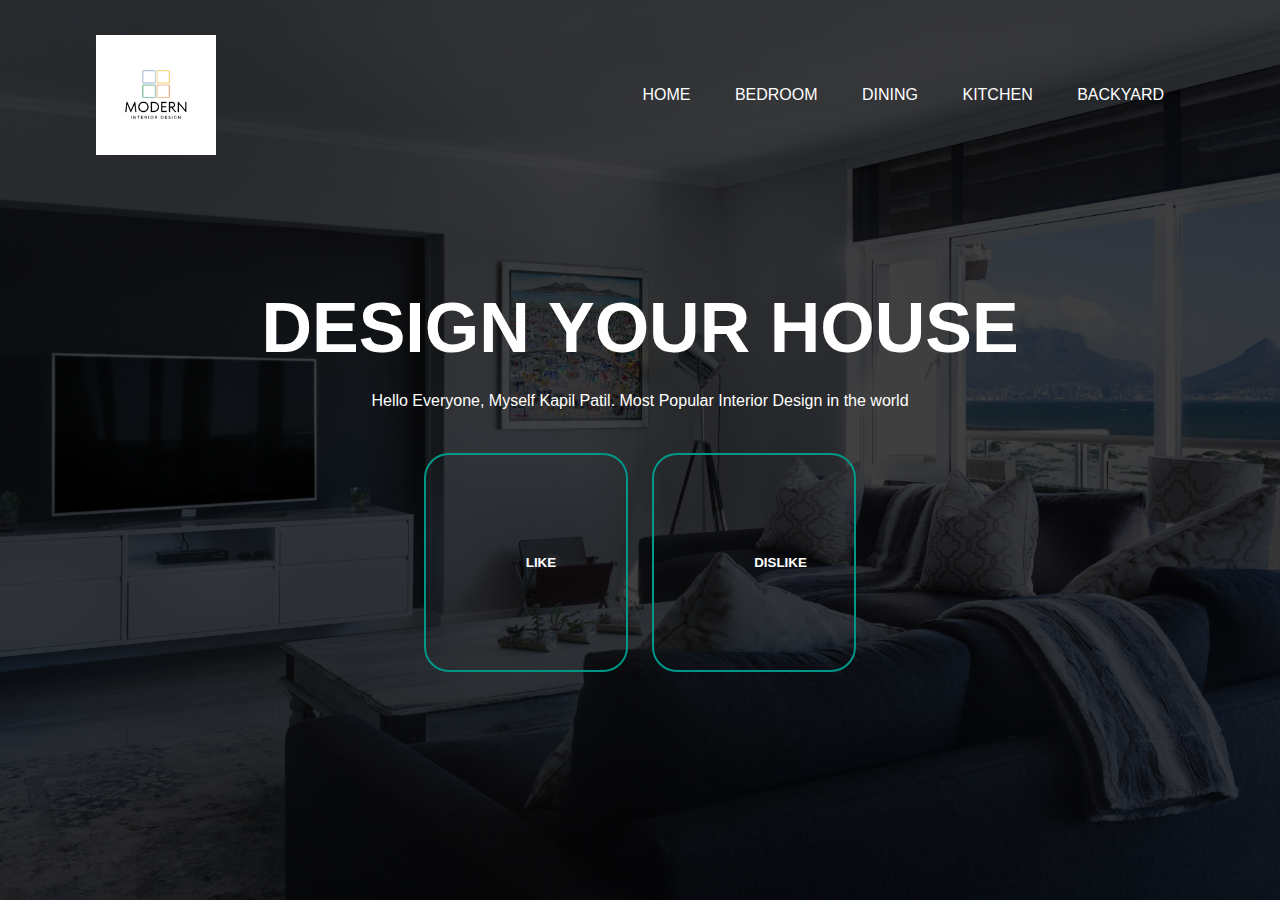
<file: landing_webpage/index.html>
<html>
    <head>
        <title>Interior Design Webpage</title>
        <link rel="stylesheet" href="style.css">
    </head>
    <body>  
        <div class="banner">
            <div class="navbar">
                <img src="logo.png" class="logo">
                <ul>
                    <li><a href="#">Home</a></li>
                    <li><a href="#">Bedroom</a></li>
                    <li><a href="#">Dining</a></li>
                    <li><a href="#">Kitchen</a></li>
                    <li><a href="#">backyard</a></li>
                </ul>
            </div>
            <div class="content">
                <h1>DESIGN YOUR HOUSE</h1>
                <p>Hello Everyone, Myself Kapil Patil. Most Popular Interior Design in the world</p>
                <div>
                    <button type="button"><span></span>LIKE</button>
                    <button type="button"><span></span>DISLIKE</button>
                </div>
                
            </div>
        </div>
    </body>
</html>
</file>
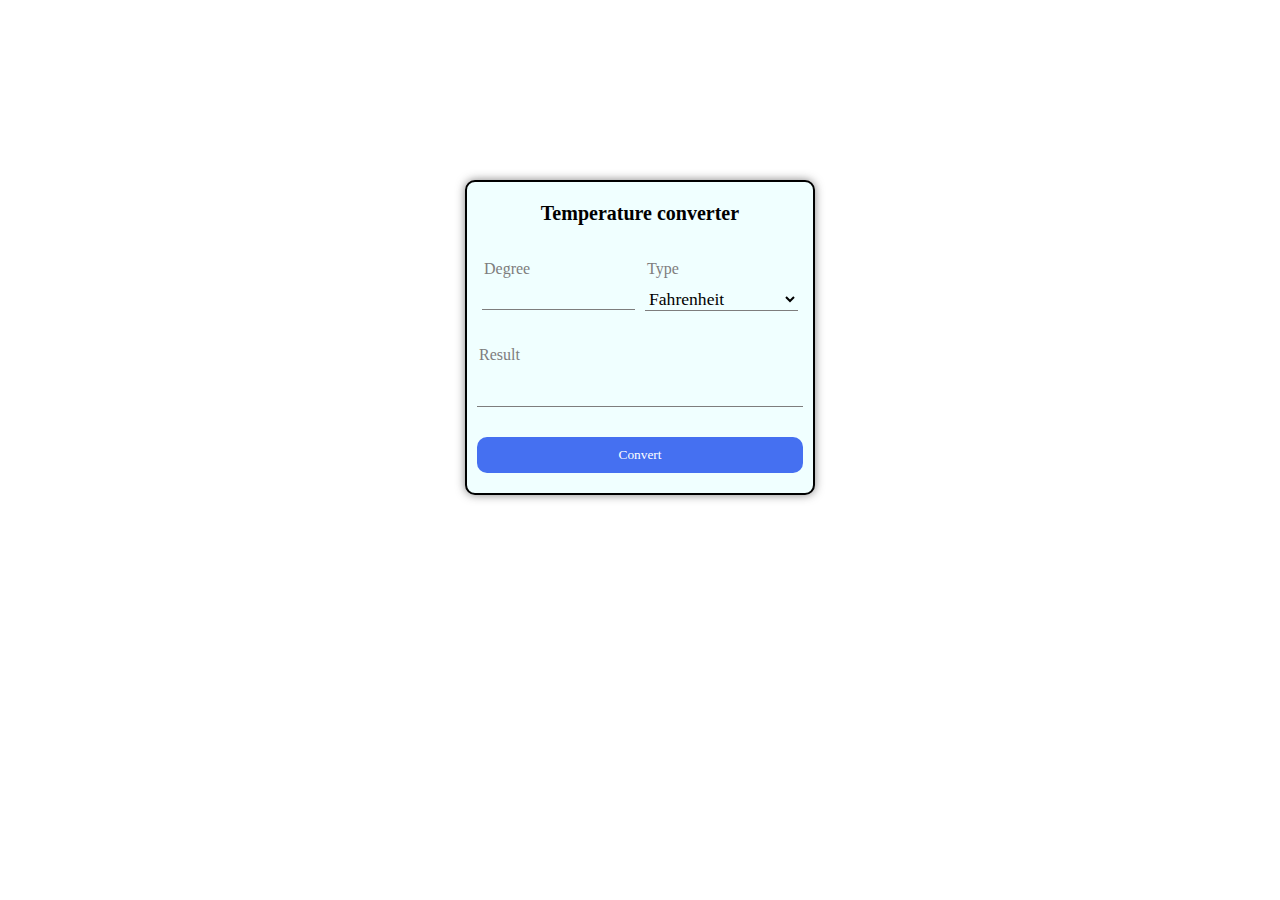
<file: Temparature_converter/index.html>
<!DOCTYPE html>
<html lang="en">

<head>
    <meta charset="UTF-8">
    <meta http-equiv="X-UA-Compatible" content="IE=edge">
    <link rel="stylesheet" href="style.css">
    <meta name="viewport" content="width=device-width, initial-scale=1.0">

    <title>Temperature</title>

</head>

<body>
    <div class="container">
        <div class="hed">Temperature converter</div>
            <i id="icon" class="fa-solid fa-face-grin"></i>
            <p id="par"></p>

        <div class="boxcontainer">
            <div class="box1">
                <p>Degree</p>
                <input type="number" class="takval" />
            </div>
            <div class="box1">
                <p>Type</p>
                <select name="" id="unit">   
                     <option value="Fahrenheit">Fahrenheit</option>
                     <option value="Celsius">Celsius</option>  
                </select>
            </div>
        </div>
        <div class="valuecontainer">
            <p>Result</p>
            <div class="value"></div>
        </div>
        <button onclick="temprature()" class="button">Convert</button>
    </div>
</body>
<script>
    var par = document.querySelector("#par");
    let temprature = () => {
        let opt = document.querySelector("#unit");
        let display = document.querySelector(".value");
        var a = document.querySelector(".takval").value;
        if (opt.value == "Celsius") {
            console.log(a, "C to F", opt.value)
            let F = a * (9 / 5) + 32
            display.innerHTML = F.toFixed(4) + " F"

        } else {
            console.log(a, "F to C", opt.value)
            let C = (a - 32) * (5 / 9)
            display.innerHTML = C.toFixed(4) + " ºC"
        }
    }
</script> 

</html>
</file>
<file: landing_webpage/style.css>
*{
    margin: 0;
    padding: 0;
    font-family: sans-serif;
}
.banner{
    width: 100%;
    height: 100vh;
    background-image: linear-gradient(rgba(0,0,0,0.75),rgba(0,0,0,0.75)),url(background.jpg);
    background-size: cover;
    background-position: center;
}
.navbar{
    width: 85%;
    margin: auto;
    padding: 35px 0;
    display: flex;
    align-items: center;
    justify-content: space-between;
}
.logo{
    width: 120px;
    cursor: pointer;
     
}
.navbar ul li{
    list-style: none;
    display: inline-block;
    margin: 0 20px;
    position: relative;

}
.navbar ul li a{
    text-decoration: none;
    color: #fff;
    text-transform: uppercase; 
}
.navbar ul li::after{
    content: '';
    height: 3px;
    width:0;
    background: #009688;
    position: absolute;
    left:0;    
    bottom: -10px;
    transform: 0.5s;

}
.navbar ul li:hover::after{
    width: 100%;


}
.content{
    width: 100%;
    position: absolute;
    top: 50%;
    transform: translateY(-50%);
    text-align: center;
    color: #fff;

}
.content h1{
    font-size: 70px;
    margin-top: 80px;

}
.content p{
    margin: 20px auto;
    font-weight: 100;
    line-height: 25px;

}
button{
    width: 200px;
    padding: 100;
    text-align: center;
    margin: 20px 10px;
    border-radius: 25px;
    font-weight:bold;
    border:2px solid #009688;
    background: transparent;
    color:#fff;
    cursor: pointer;
    position: relative;
    overflow: hidden;

}

.span{
    background: #009688;
    height: 100%;
    width: 100%;
    border-radius: 25px;
    position: absolute;
    left:0;
    bottom:0;
    z-index: -1;

}
button:hover span{
    width: 100%;
}
button:hover{
    border: none;
}
</file>
<file: Temparature_converter/style.css>
* {
    margin: 0px;
    padding: 0;
    box-sizing: border-box;
    font-family: inter;
}

body {
    display: flex;
    align-items: center;
    justify-content: center;
    padding-top: 20vh;
}

.container {
    width: 350px;
    border: 2px solid black;
    background-color: azure;
    border-radius: 10px;
    padding: 20px 10px;
    box-shadow: 0px 0px 10px rgba(50, 49, 49, .6);
    height: auto;
}

.hed {
    font-size: 20px;
    text-align: center;
    margin-bottom: 10px;
    font-weight: bold;
}

.boxcontainer {
    display: flex;
}

p {
    font-size: 1rem;
    color: rgb(126, 125, 125);
    padding: 5px 2px;
}

.box1 {
    width: 50%;
    padding: 10px 5px;
    /* border: 1px solid red; */
}

.takval,
#unit {
    width: 100%;
    font-size: 22px;
    border: none;
    background-color: transparent;
    outline: none;
    border-bottom: 1px solid rgb(126, 125, 125);
}

#unit {
    font-size: 1.1rem;
    margin-top: 4.5px;
}

.valuecontainer {
    margin: 10px 0;
    margin-top: 20px;
}

.value {
    width: 100%;
    height: 30px;
    margin: 8px 0;
    font-size: 1.4rem;
    border-bottom: 1px solid rgb(126, 125, 125);
}

.button {
    width: 100%;
    height: auto;
    font: 1.6rem;
    color: white;
    background-color: rgb(69, 112, 241);
    border-radius: 10px;
    padding: 10px;
    border: none;
    cursor: pointer;
    margin: 20px 0 0 0;
}
</file>
